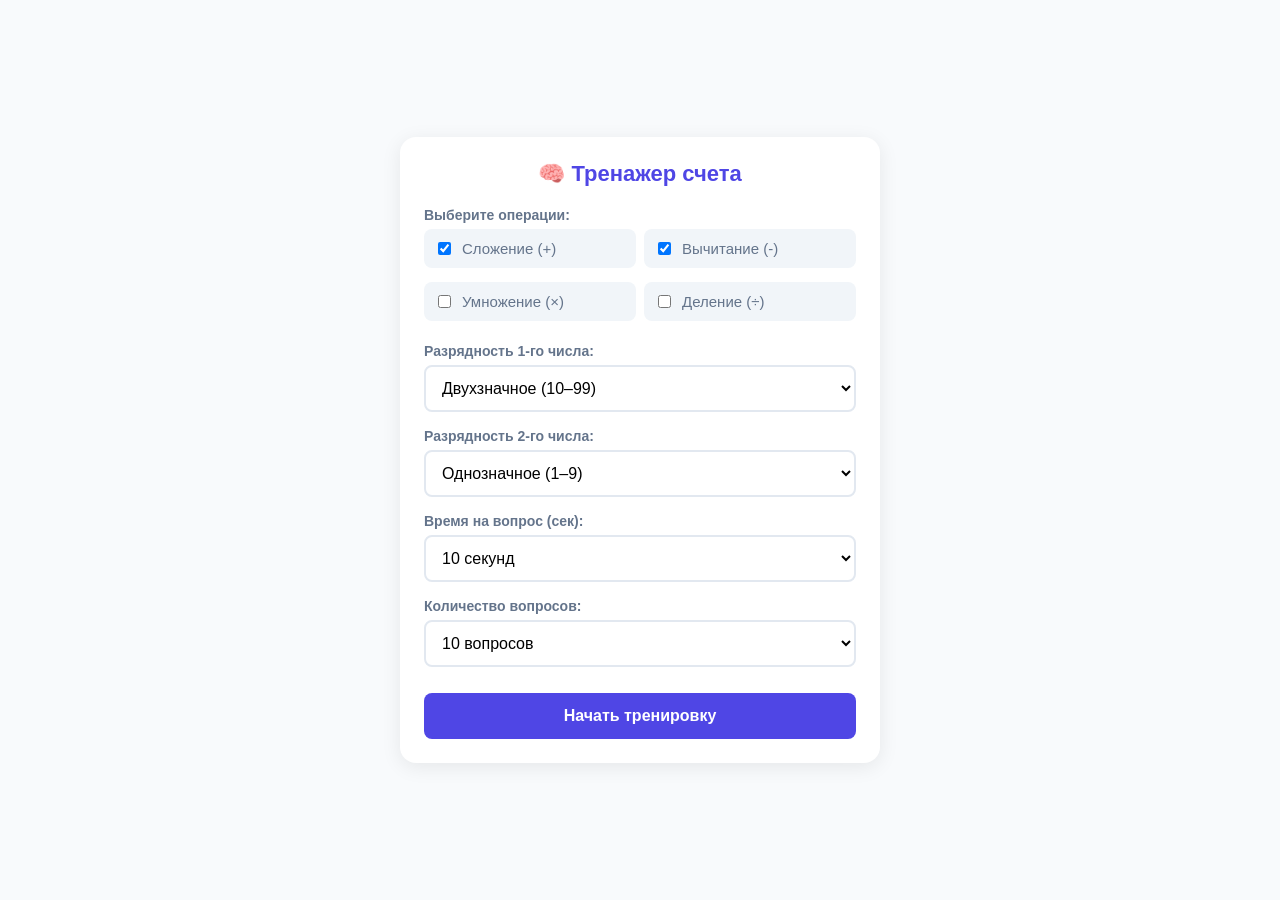
<file: math.html>
<!DOCTYPE html>
<html lang="ru">
<head>
    <meta charset="UTF-8">
    <meta name="viewport" content="width=device-width, initial-scale=1.0">
    <title>Тренажер ментального счета</title>
    <style>
        :root {
            --primary: #4f46e5;
            --primary-hover: #4338ca;
            --bg: #f8fafc;
            --card-bg: #ffffff;
            --text: #1e293b;
            --gray: #64748b;
            --success: #22c55e;
            --error: #ef4444;
        }

        body {
            font-family: -apple-system, BlinkMacSystemFont, "Segoe UI", Roboto, sans-serif;
            background-color: var(--bg);
            color: var(--text);
            margin: 0;
            padding: 20px;
            display: flex;
            justify-content: center;
            align-items: center;
            min-height: 100vh;
            box-sizing: border-box;
        }

        .container {
            background: var(--card-bg);
            padding: 24px;
            border-radius: 16px;
            box-shadow: 0 4px 20px rgba(0, 0, 0, 0.08);
            width: 100%;
            max-width: 480px;
            box-sizing: border-box;
        }

        h1 {
            font-size: 22px;
            text-align: center;
            margin-top: 0;
            margin-bottom: 20px;
            color: var(--primary);
        }

        .screen {
            display: none;
        }

        .screen.active {
            display: block;
        }

        /* Настройки */
        .form-group {
            margin-bottom: 16px;
        }

        label {
            display: block;
            font-size: 14px;
            font-weight: 600;
            margin-bottom: 6px;
            color: var(--gray);
        }

        select, input {
            width: 100%;
            padding: 12px;
            border: 2px solid #e2e8f0;
            border-radius: 8px;
            font-size: 16px;
            box-sizing: border-box;
            outline: none;
            transition: border-color 0.2s;
            background: #fff;
        }

        select:focus, input:focus {
            border-color: var(--primary);
        }

        .checkbox-group {
            display: grid;
            grid-template-columns: repeat(2, 1fr);
            gap: 8px;
        }

        .checkbox-label {
            display: flex;
            align-items: center;
            gap: 8px;
            font-weight: normal;
            cursor: pointer;
            background: #f1f5f9;
            padding: 10px;
            border-radius: 8px;
            font-size: 15px;
        }

        .checkbox-label input {
            width: auto;
        }

        /* Кнопки */
        button {
            width: 100%;
            background-color: var(--primary);
            color: white;
            border: none;
            padding: 14px;
            border-radius: 8px;
            font-size: 16px;
            font-weight: 600;
            cursor: pointer;
            transition: background 0.2s, transform 0.1s;
            margin-top: 10px;
        }

        button:active {
            transform: scale(0.98);
        }

        button:hover {
            background-color: var(--primary-hover);
        }

        /* Игровой экран */
        .game-header {
            display: flex;
            justify-content: space-between;
            font-size: 14px;
            color: var(--gray);
            margin-bottom: 20px;
            font-weight: 600;
        }

        .timer-bar {
            width: 100%;
            height: 6px;
            background: #e2e8f0;
            border-radius: 3px;
            margin-bottom: 30px;
            overflow: hidden;
        }

        .timer-fill {
            width: 100%;
            height: 100%;
            background: var(--primary);
            transition: width 1s linear;
        }

        .problem-box {
            font-size: 36px;
            font-weight: bold;
            text-align: center;
            margin-bottom: 30px;
            letter-spacing: 2px;
        }

        /* Экран результатов */
        .stats-summary {
            background: #f8fafc;
            border-radius: 12px;
            padding: 16px;
            margin-bottom: 20px;
        }

        .stat-row {
            display: flex;
            justify-content: space-between;
            margin-bottom: 10px;
            font-size: 15px;
        }

        .stat-row:last-child {
            margin-bottom: 0;
        }

        .stat-value {
            font-weight: bold;
        }
    </style>
</head>
<body>

<div class="container">
    <!-- ЭКРАН МЕНЮ -->
    <div id="menu-screen" class="screen active">
        <h1>🧠 Тренажер счета</h1>
        
        <div class="form-group">
            <label>Выберите операции:</label>
            <div class="checkbox-group">
                <label class="checkbox-label"><input type="checkbox" name="op" value="+" checked> Сложение (+)</label>
                <label class="checkbox-label"><input type="checkbox" name="op" value="-" checked> Вычитание (-)</label>
                <label class="checkbox-label"><input type="checkbox" name="op" value="*"> Умножение (×)</label>
                <label class="checkbox-label"><input type="checkbox" name="op" value="/"> Деление (÷)</label>
            </div>
        </div>

        <div class="form-group">
            <label for="digits1">Разрядность 1-го числа:</label>
            <select id="digits1">
                <option value="1">Однозначное (1–9)</option>
                <option value="2" selected>Двухзначное (10–99)</option>
                <option value="3">Трехзначное (100–999)</option>
            </select>
        </div>

        <div class="form-group">
            <label for="digits2">Разрядность 2-го числа:</label>
            <select id="digits2">
                <option value="1" selected>Однозначное (1–9)</option>
                <option value="2">Двухзначное (10–99)</option>
                <option value="3">Трехзначное (100–999)</option>
            </select>
        </div>

        <div class="form-group">
            <label for="timer-sec">Время на вопрос (сек):</label>
            <select id="timer-sec">
                <option value="5">5 секунд (Хардкор)</option>
                <option value="10" selected>10 секунд</option>
                <option value="15">15 секунд</option>
                <option value="30">30 секунд</option>
                <option value="0">Без таймера</option>
            </select>
        </div>

        <div class="form-group">
            <label for="count-q">Количество вопросов:</label>
            <select id="count-q">
                <option value="5">5 вопросов</option>
                <option value="10" selected>10 вопросов</option>
                <option value="20">20 вопросов</option>
                <option value="30">30 вопросов</option>
            </select>
        </div>

        <button onclick="startTraining()">Начать тренировку</button>
    </div>

    <!-- ЭКРАН ИГРЫ -->
    <div id="game-screen" class="screen">
        <div class="game-header">
            <span id="progress-text">Вопрос 1 из 10</span>
            <span id="score-text">Верно: 0</span>
        </div>
        <div class="timer-bar" id="timer-container">
            <div class="timer-fill" id="timer-fill"></div>
        </div>
        
        <div class="problem-box" id="problem-display">12 + 5 = ?</div>

        <div class="form-group">
            <input type="number" id="user-answer" placeholder="Введите ответ..." autocomplete="off">
        </div>
        <button onclick="checkAnswer()">Ответить</button>
    </div>

    <!-- ЭКРАН РЕЗУЛЬТАТОВ -->
    <div id="result-screen" class="screen">
        <h1>📊 Результаты тренировки</h1>
        
        <div class="stats-summary">
            <div class="stat-row">
                <span>Всего вопросов:</span>
                <span id="res-total" class="stat-value">10</span>
            </div>
            <div class="stat-row">
                <span>Правильных ответов:</span>
                <span id="res-correct" class="stat-value" style="color: var(--success);">8</span>
            </div>
            <div class="stat-row">
                <span>Ошибок:</span>
                <span id="res-wrong" class="stat-value" style="color: var(--error);">2</span>
            </div>
            <div class="stat-row">
                <span>Точность:</span>
                <span id="res-accuracy" class="stat-value">80%</span>
            </div>
            <div class="stat-row">
                <span>Среднее время на ответ:</span>
                <span id="res-time" class="stat-value">3.2 сек</span>
            </div>
        </div>

        <button onclick="showMenu()">В меню</button>
    </div>
</div>

<script>
    let settings = {
        ops: ['+', '-'],
        digits1: 2,
        digits2: 1,
        timerSec: 10,
        totalQuestions: 10
    };

    let state = {
        currentQuestion: 0,
        correctCount: 0,
        wrongCount: 0,
        currentAnswer: 0,
        startTime: 0,
        totalTimeSpent: 0,
        timer: null,
        timeLeft: 0
    };

    function getRandomNumber(digits) {
        if (digits === 1) return Math.floor(Math.random() * 9) + 1; // 1-9
        if (digits === 2) return Math.floor(Math.random() * 90) + 10; // 10-99
        if (digits === 3) return Math.floor(Math.random() * 900) + 100; // 100-999
        return 1;
    }

    function startTraining() {
        // Считываем настройки
        const opCheckboxes = document.querySelectorAll('input[name="op"]:checked');
        settings.ops = Array.from(opCheckboxes).map(cb => cb.value);
        
        if (settings.ops.length === 0) {
            alert('Выберите хотя бы одну математическую операцию!');
            return;
        }

        settings.digits1 = parseInt(document.getElementById('digits1').value);
        settings.digits2 = parseInt(document.getElementById('digits2').value);
        settings.timerSec = parseInt(document.getElementById('timer-sec').value);
        settings.totalQuestions = parseInt(document.getElementById('count-q').value);

        // Сбрасываем стейт
        state.currentQuestion = 0;
        state.correctCount = 0;
        state.wrongCount = 0;
        state.totalTimeSpent = 0;

        document.getElementById('menu-screen').classList.remove('active');
        document.getElementById('game-screen').classList.add('active');

        nextQuestion();
    }

    function nextQuestion() {
        if (state.currentQuestion >= settings.totalQuestions) {
            endTraining();
            return;
        }

        state.currentQuestion++;
        document.getElementById('progress-text').innerText = `Вопрос ${state.currentQuestion} из ${settings.totalQuestions}`;
        document.getElementById('score-text').innerText = `Верно: ${state.correctCount}`;
        
        let a = getRandomNumber(settings.digits1);
        let b = getRandomNumber(settings.digits2);
        const op = settings.ops[Math.floor(Math.random() * settings.ops.length)];

        // Для вычитания делаем так, чтобы не было отрицательных чисел
        if (op === '-' && a < b) {
            let temp = a; a = b; b = temp;
        }

        // Для деления делаем чистый целочисленный результат
        if (op === '/') {
            // Пусть b будет простым числом, а a = b * c
            b = getRandomNumber(settings.digits2);
            let c = getRandomNumber(settings.digits1);
            a = b * c;
        }

        if (op === '+') state.currentAnswer = a + b;
        if (op === '-') state.currentAnswer = a - b;
        if (op === '*') state.currentAnswer = a * b;
        if (op === '/') state.currentAnswer = a / b;

        let opSign = op;
        if (op === '*') opSign = '×';
        if (op === '/') opSign = '÷';

        document.getElementById('problem-display').innerText = `${a} ${opSign} ${b} = ?`;
        
        const inputField = document.getElementById('user-answer');
        inputField.value = '';
        inputField.focus();

        state.startTime = Date.now();
        startTimer();
    }

    function startTimer() {
        clearInterval(state.timer);
        const timerContainer = document.getElementById('timer-container');
        const timerFill = document.getElementById('timer-fill');

        if (settings.timerSec === 0) {
            timerContainer.style.display = 'none';
            return;
        }

        timerContainer.style.display = 'block';
        state.timeLeft = settings.timerSec;
        timerFill.style.width = '100%';

        let step = 100 / settings.timerSec;

        state.timer = setInterval(() => {
            state.timeLeft--;
            let currentWidth = step * state.timeLeft;
            timerFill.style.width = `${currentWidth}%`;

            if (state.timeLeft <= 0) {
                clearInterval(state.timer);
                state.wrongCount++;
                nextQuestion();
            }
        }, 1000);
    }

    function checkAnswer() {
        clearInterval(state.timer);
        const inputField = document.getElementById('user-answer');
        const userVal = parseFloat(inputField.value);

        let timeSpent = (Date.now() - state.startTime) / 1000;
        state.totalTimeSpent += timeSpent;

        if (!isNaN(userVal) && userVal === state.currentAnswer) {
            state.correctCount++;
        } else {
            state.wrongCount++;
        }

        nextQuestion();
    }

    // Поддержка нажатия Enter на клавиатуре
    document.getElementById('user-answer').addEventListener('keypress', function (e) {
        if (e.key === 'Enter') {
            checkAnswer();
        }
    });
	
    function endTraining() {
        document.getElementById('game-screen').classList.remove('active');
        document.getElementById('result-screen').classList.add('active');

        document.getElementById('res-total').innerText = settings.totalQuestions;
        document.getElementById('res-correct').innerText = state.correctCount;
        document.getElementById('res-wrong').innerText = state.wrongCount;
        
        let accuracy = Math.round((state.correctCount / settings.totalQuestions) * 100);
        document.getElementById('res-accuracy').innerText = `${accuracy}%`;

        let avgTime = (state.totalTimeSpent / settings.totalQuestions).toFixed(1);
        document.getElementById('res-time').innerText = `${avgTime} сек`;
    }

    function showMenu() {
        document.getElementById('result-screen').classList.remove('active');
        document.getElementById('menu-screen').classList.add('active');
    }
</script>

</body>
</html>
</file>
